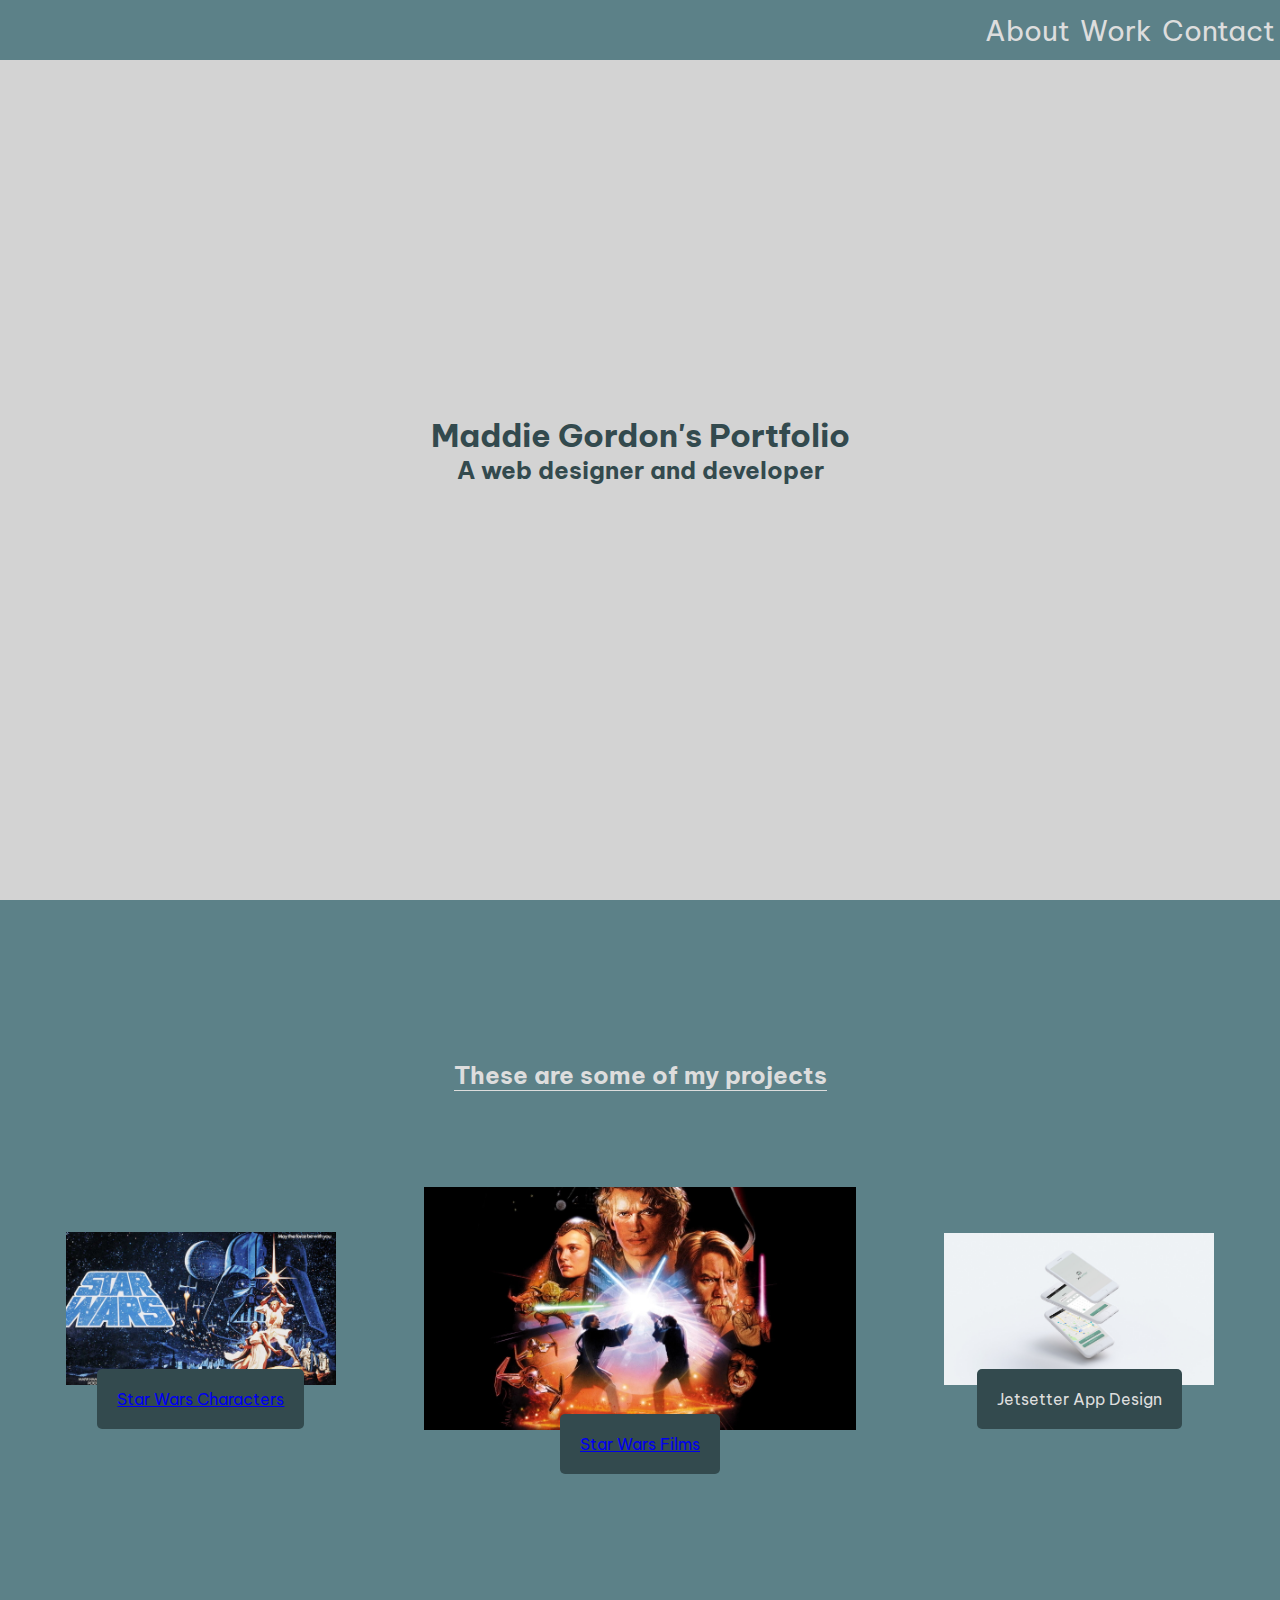
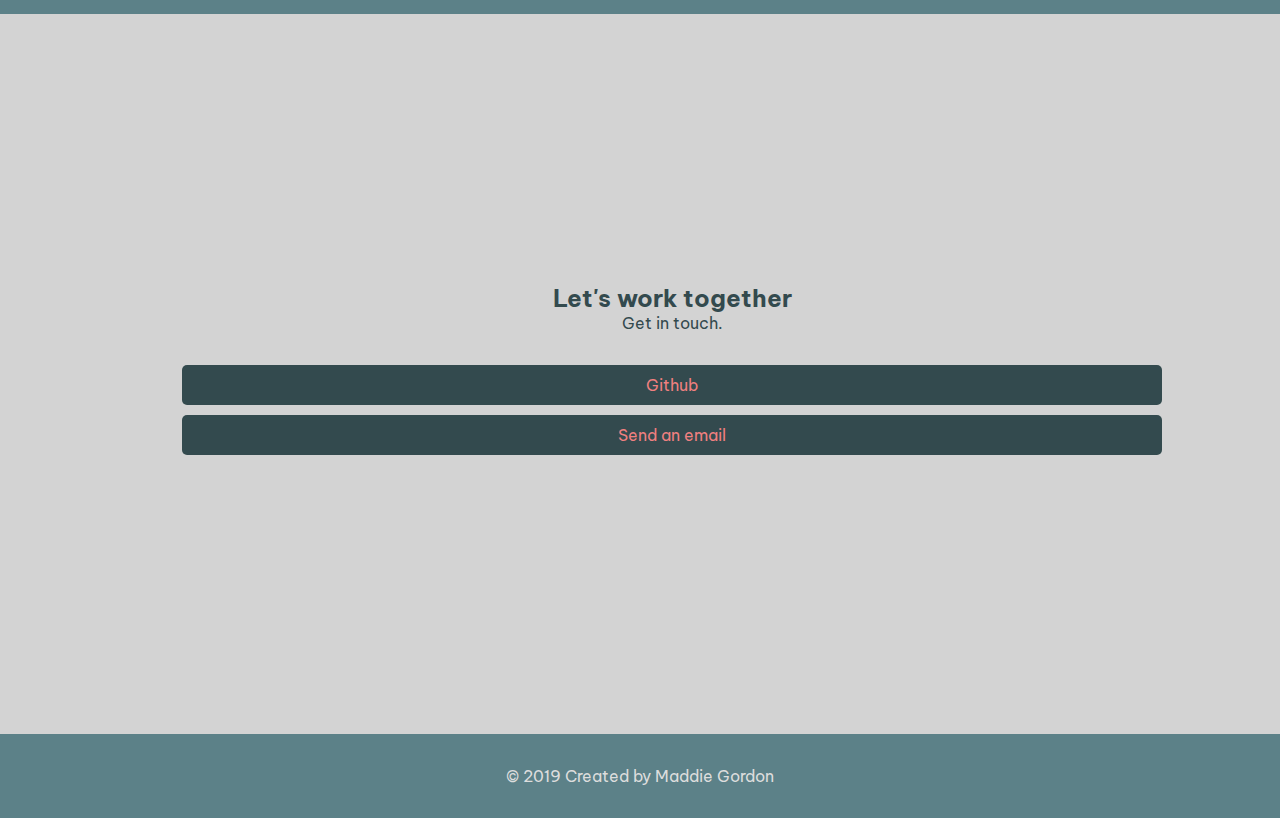
<file: index.html>
<!DOCTYPE html>
<html>
    <head>
        <meta charset="UTF-8">
        <meta name="viewport" content="width=device-width, intitial-scale=1.0">
        <link href="style/style.css" rel="stylesheet">
        <link href="https://fonts.googleapis.com/css?family=Be+Vietnam&display=swap" rel="stylesheet">
        <title>Maddie's Personal Portfolio</title>
    </head>
    <body>
        <nav id="navbar">
            <ul id="navlist">
                <li><a href="#welcome-section">About</a></li>
                <li><a href="#projects">Work</a></li>
                <li><a href="#contact">Contact</a></li>
            </ul>
        </nav>
        <div id="welcome-section">
            <h1>Maddie Gordon's Portfolio</h1>
            <h2>A web designer and developer</h2>
        </div>
        <section id="projects">
            <h2 class="projects-section-header">These are some of my projects</h2>
            <div class="project-tile">
                <div>
                <a a href="starwars.html" target="_blank">
                    <img class="project-image" src="images/star-wars-poster.jpg" alt="nonprofit website redesign">
                    <p class="project-title">
                        <span>Star Wars Characters</span>
                    </p>
                </a>
            </div>
            <div>
                <a href="films.html" target="_blank">
                    <img class="project-image films" src="images/star-wars-films.jpg" alt="ecommerce app design">
                    <p class="project-title">
                        <span>Star Wars Films</span>
                    </p>
                </a>
            </div>
            <div>
                <a>
                    <img class="project-image" src="images/trip-app.jpg" alt="trip planning app design">
                    <p class="project-title">
                        <span> Jetsetter App Design</span>
                    </p>
                </a>
            </div>
            </div>
        </section>
        <section id="contact">
            <div class="contact-section-header">
                <h2>Let's work together</h2>
                <p>Get in touch.</p>
            </div>
            <div class="contact-links">
                <a id="profile-link" href="https://github.com/maddiegordon626" target="_blank">
                    Github
                </a>
                <a id="profile-link" href="mailto:maddiegordon626@gmail.com">Send an email</a>
            </div>
        </section>
        <footer>
            <p>&copy; 2019 Created by Maddie Gordon</p>
        </footer>
        <script src="https://cdn.freecodecamp.org/testable-projects-fcc/v1/bundle.js"></script>
    </body>
</html>
</file>
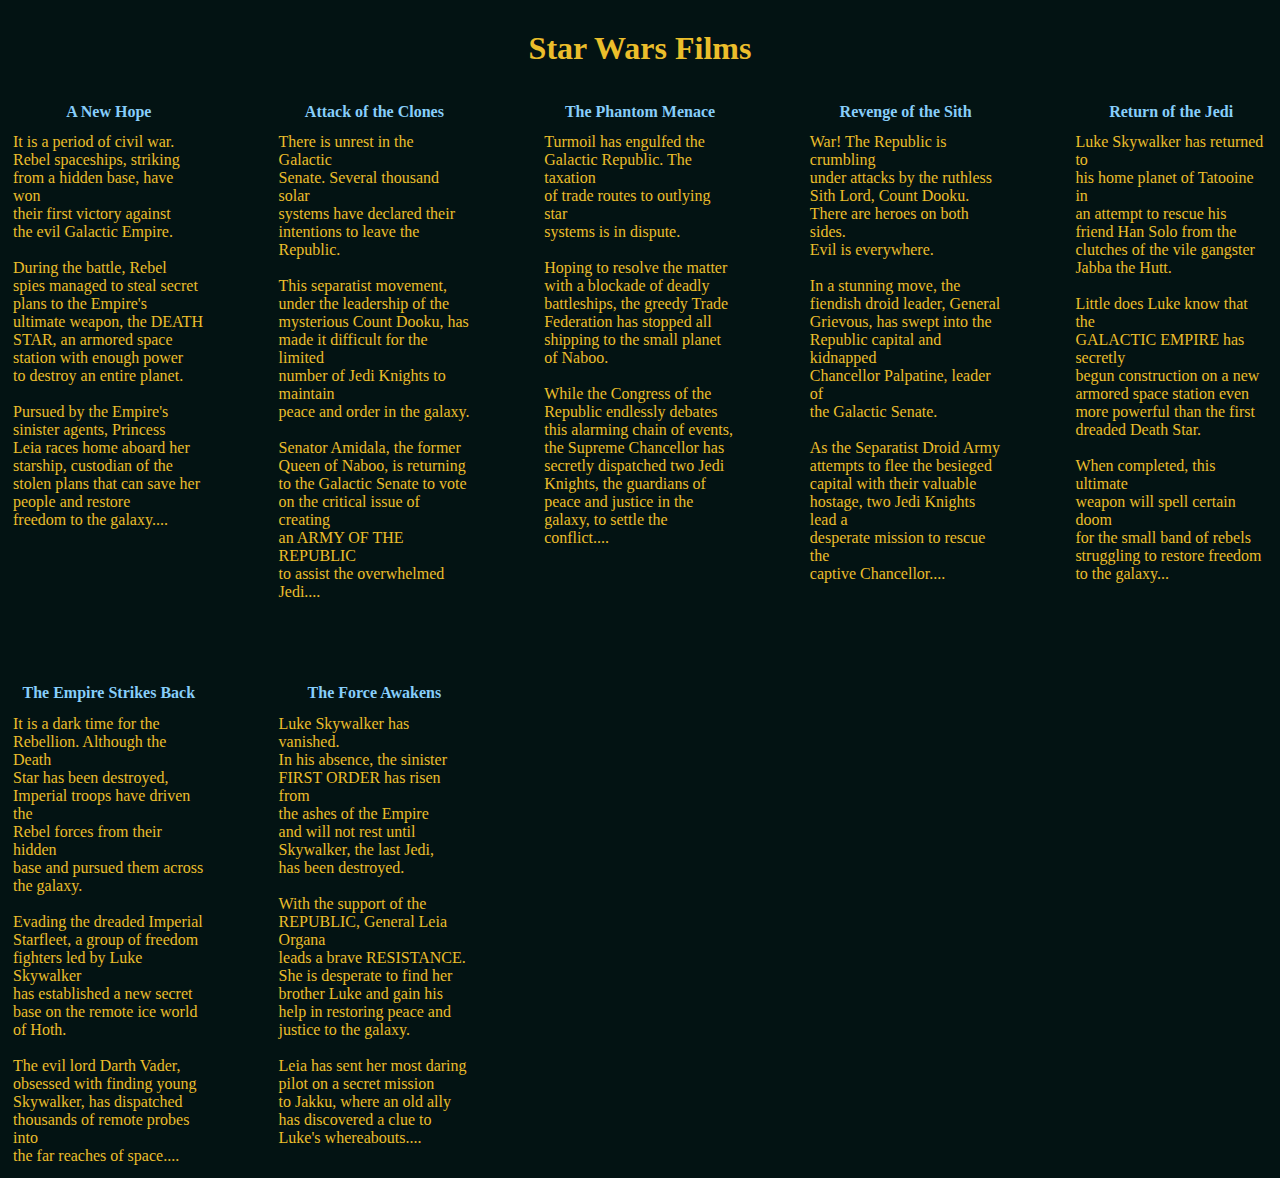
<file: films.html>
<!DOCTYPE html>
<html lang="en">
<head>
    <meta charset="UTF-8">
    <meta name="viewport" content="width=device-width, initial-scale=1.0">
    <meta http-equiv="X-UA-Compatible" content="ie=edge">
    <link href="style/starwars-style.css" rel="stylesheet">
    <title>Star Wars Fun</title>
</head>
<body>
    <header>
        <h2>Star Wars Films</h2>
    </header>
  
    <main>
        
    </main>
    <script type="module" src="js/films.js"></script>
</body>

</html>
</file>
<file: style/style.css>
* {
    margin: 0;
    font-family: 'Be Vietnam', sans-serif;
}

nav {
    display: flex;
    justify-content: flex-end;
    align-items: center;
     position: fixed; 
    width: 100%;
    height: 60px;
    background-color: #5c8188;
}

#navlist {
    display: flex;
    list-style-type: none;
    width: 300px;
    justify-content: space-around;
}

#navlist a {
    text-decoration: none;
    color: #ddd;
}

#navlist a:hover {
    background: #5c8188;
}

li {
    font-size: 1.75rem;
    color:#ddd;
}


#welcome-section {
    display: flex;
    flex-direction: column;
    justify-content: center;
    align-items: center;
    width: 100%;
    height: 100vh;
    /* background-color: #334a4e; */
    background-color: lightgray;
    color: #334a4e;
}
#projects {
    display: flex;
    flex-direction: column; 
    padding: 10rem 2rem;
    background-color: #5c8188;
}
.projects-section-header {
    max-width: 640px;
    margin: 0 auto 6rem auto;
    text-align: center;
    color: #ddd;
    border-bottom: 1px solid #ddd;
}

.project-tile {
    display: flex;
    justify-content: center;
    align-items: center;
    text-align: center;
    color:#ddd;
    
}

@media only screen and (max-width: 600px) {
    .project-tile {
        flex-direction: column;
    }
   
}
.project-tile div a p span {
    background-color: #334a4e; 
    padding: 20px;
    border-radius: 5px;
    
}


.project-tile div a:hover {
    color:lightcoral;
}


div a img {
    width: 80%; 
}

.films img {
    width: 40%;
}
#contact {
    display: flex;
    flex-direction: column;
    justify-content: center;
    align-items: center;
    text-align: center;
    width: 100%;
    height: 80vh;
    padding: 0 2rem;
    background-color: lightgray;
    color: #334a4e;
}

.contact-links {
    display: flex;
    flex-direction: column;
    justify-content: space-around;
    width: 100%;
    max-width: 980px;
    margin-top: 2rem;  
    
}

#profile-link {
    color: lightcoral;
    background-color: #334a4e;
    padding: 10px;
    margin-bottom: 10px;
    border-radius: 5px;
    text-decoration: none;
}

#profile-link:hover {
    color: #5c8188;
}

footer {
    display: flex;
    justify-content: center;
    padding: 2rem;
    background-color: #5c8188;
    color: #ddd;
}
</file>
<file: style/starwars-style.css>
body {
    background-color: rgb(3, 19, 19);
}

h1 {
    color: lightskyblue;
    font-size: 1rem;
}

header {
    display: flex;
    justify-content: center;
    align-content: center;
    padding: 20px;
}



nav ul li {
    padding: 20px;
}
button {
    padding: 20px;
    margin: 20px;
    font-size: 1.5rem;
    border-radius: 20px;
    background-color: lightblue;
    visibility: visible;
}

main {
    display: grid;
    grid-template-columns: repeat(auto-fit, minmax(160px, 1fr));
    grid-gap: 4rem;
}

main div {
    padding: 3px;
    display: flex;
    flex-direction: column;
    align-items: center;
}

main div img {
    width: 150px;
    border: 5px solid rgb(235, 190, 43);
    border-radius: 10px;
}

h3, h2, p {
    margin: 2px;
    color: rgb(235, 190, 43);
}

h2 {
    font-size: 2rem;
}
</file>
